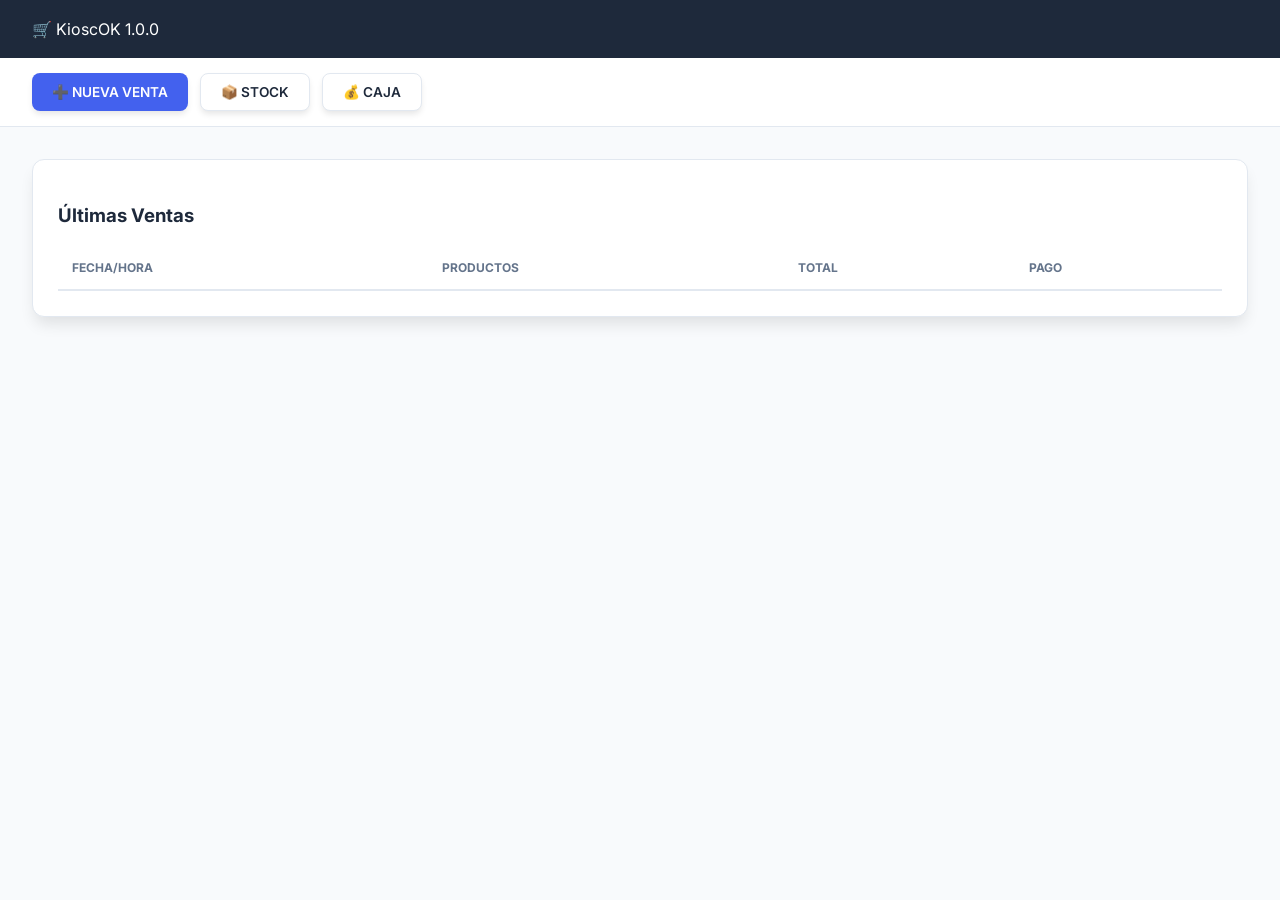
<file: html/index.html>
<!DOCTYPE html>
<html lang="es">
<head>
    <meta charset="UTF-8">
    <title>KioscOK | Punto de Venta</title>
    <link rel="stylesheet" href="../css/style.css">
</head>
<body>
    <header><span>🛒 KioscOK 1.0.0</span></header>
    <div class="nav-buttons">
        <button class="btn-blue" onclick="abrirModalVenta()">➕ NUEVA VENTA</button>
        <button class="btn-white" onclick="location.href='stock.html'">📦 STOCK</button>
        <button class="btn-white" onclick="location.href='caja.html'">💰 CAJA</button>
    </div>
    <div class="container">
        <div class="card">
            <h3>Últimas Ventas</h3>
            <table>
                <thead><tr><th>Fecha/Hora</th><th>Productos</th><th>Total</th><th>Pago</th></tr></thead>
                <tbody id="listaVentasHistorial"></tbody>
            </table>
        </div>
    </div>

    <!-- Modal Venta -->
    <div id="modalVenta" class="modal">
        <div class="modal-content" style="max-width: 800px;">
            <h3>Terminal de Venta</h3>
            <div style="display: grid; grid-template-columns: 1fr 1fr; gap: 20px;">
                <div>
                    <div class="form-group">
                        <label>Seleccionar Producto</label>
                        <select id="selectProductoPOS" class="form-control"></select>
                    </div>
                    <div class="form-group">
                        <label>Cantidad</label>
                        <input type="number" id="cantProductoPOS" value="1" min="1" class="form-control">
                    </div>
                    <button class="btn-blue" style="width: 100%;" onclick="agregarAlCarrito()">Agregar ➕</button>
                </div>
                <div style="background:#f8fafc; padding:15px; border-radius:12px;">
                    <h4>Carrito</h4>
                    <div id="renderCarrito" style="height:150px; overflow-y:auto; margin-bottom:10px;"></div>
                    <h2 id="totalVentaModal" style="margin:10px 0;">$ 0.00</h2>
                    <select id="metodoPagoPOS" class="form-control" style="margin-bottom:10px;">
                        <option value="Efectivo">Efectivo</option>
                        <option value="Transferencia">Transferencia</option>
                    </select>
                    <button class="btn-green" style="width:100%; padding:15px;" onclick="finalizarVenta()">COBRAR</button>
                    <button class="btn-white" style="width:100%; margin-top:10px;" onclick="cerrarModalVenta()">Cerrar</button>
                </div>
            </div>
        </div>
    </div>
    <script src="../js/app.js"></script>
</body>
</html>
</file>
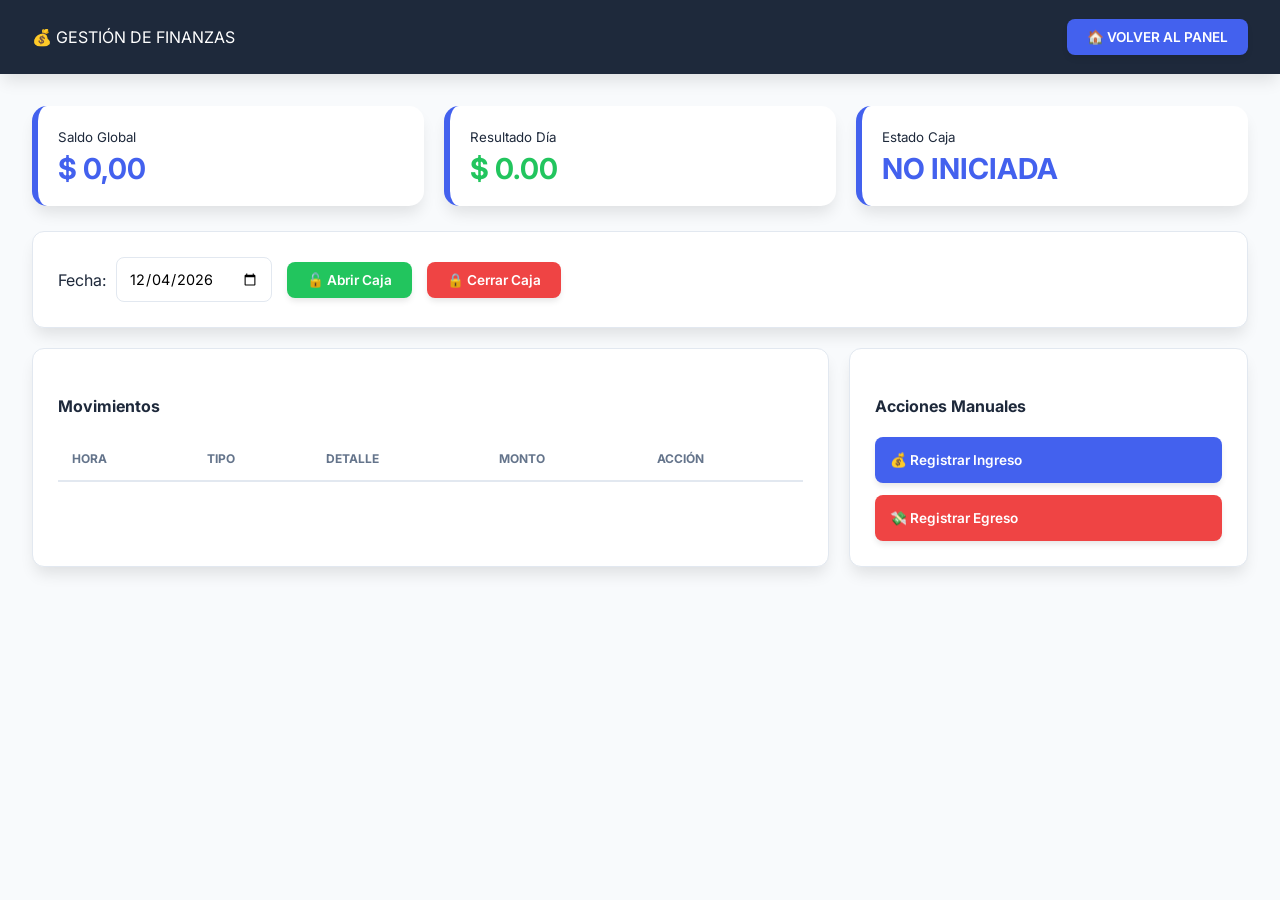
<file: html/caja.html>
<!DOCTYPE html>
<html lang="es">
<head>
    <meta charset="UTF-8">
    <title>KioscOK | Caja</title>
    <link rel="stylesheet" href="../css/style.css">
</head>
<body>
    <header>
        <span>💰 GESTIÓN DE FINANZAS</span>
        <!-- BOTÓN VOLVER AGREGADO AQUÍ -->
        <button class="btn-blue" onclick="location.href='index.html'">🏠 VOLVER AL PANEL</button>
    </header>

    <div class="container">
        <div class="stats-grid">
            <div class="stat-card"><small>Saldo Global</small><b id="txtSaldoGlobal">$ 0.00</b></div>
            <div class="stat-card"><small>Resultado Día</small><b id="txtMontoDia">$ 0.00</b></div>
            <div class="stat-card"><small>Estado Caja</small><b id="txtEstadoCaja">CONSULTANDO...</b></div>
        </div>

        <div class="card" style="display:flex; gap:15px; align-items:center;">
            <div style="display:flex; align-items:center; gap:10px;">
                <span>Fecha:</span>
                <input type="date" id="inputFechaCaja" class="form-control" style="width:auto;" onchange="actualizarInterfazCaja()">
            </div>
            <button class="btn-green" onclick="cambiarEstadoCaja('abierta')">🔓 Abrir Caja</button>
            <button class="btn-red" onclick="cambiarEstadoCaja('cerrada')">🔒 Cerrar Caja</button>
        </div>

        <div style="display:grid; grid-template-columns: 2fr 1fr; gap:20px;">
            <div class="card">
                <h4>Movimientos</h4>
                <table>
                    <thead>
                        <tr><th>Hora</th><th>Tipo</th><th>Detalle</th><th>Monto</th><th>Acción</th></tr>
                    </thead>
                    <tbody id="listaMovimientos"></tbody>
                </table>
            </div>
            <div class="card">
                <h4>Acciones Manuales</h4>
                <button class="btn-blue" style="width:100%; margin-bottom:12px; padding:15px;" onclick="abrirModalMov('Ingreso')">💰 Registrar Ingreso</button>
                <button class="btn-red" style="width:100%; padding:15px;" onclick="abrirModalMov('Egreso')">💸 Registrar Egreso</button>
            </div>
        </div>
    </div>

    <!-- MODAL MOVIMIENTO (Ingreso/Egreso) -->
    <div id="modalMov" class="modal">
        <div class="modal-content">
            <h3 id="tituloModalMov">Nuevo Registro</h3>
            <form id="formMov">
                <input type="hidden" id="mov_tipo">
                <div class="form-group">
                    <label>Descripción / Motivo</label>
                    <input type="text" id="mov_desc" class="form-control" placeholder="Ej: Pago de luz, Venta mayorista..." required>
                </div>
                <div class="form-group">
                    <label>Monto ($)</label>
                    <input type="number" step="0.01" id="mov_monto" class="form-control" required>
                </div>
                <div style="margin-top:20px; display:flex; gap:10px; justify-content:flex-end;">
                    <button type="button" class="btn-white" onclick="cerrarModalMov()">Cancelar</button>
                    <button type="submit" class="btn-green">Guardar Registro</button>
                </div>
            </form>
        </div>
    </div>

    <script src="../js/app.js"></script>
    <script src="../js/caja.js"></script>
</body>
</html>
</file>
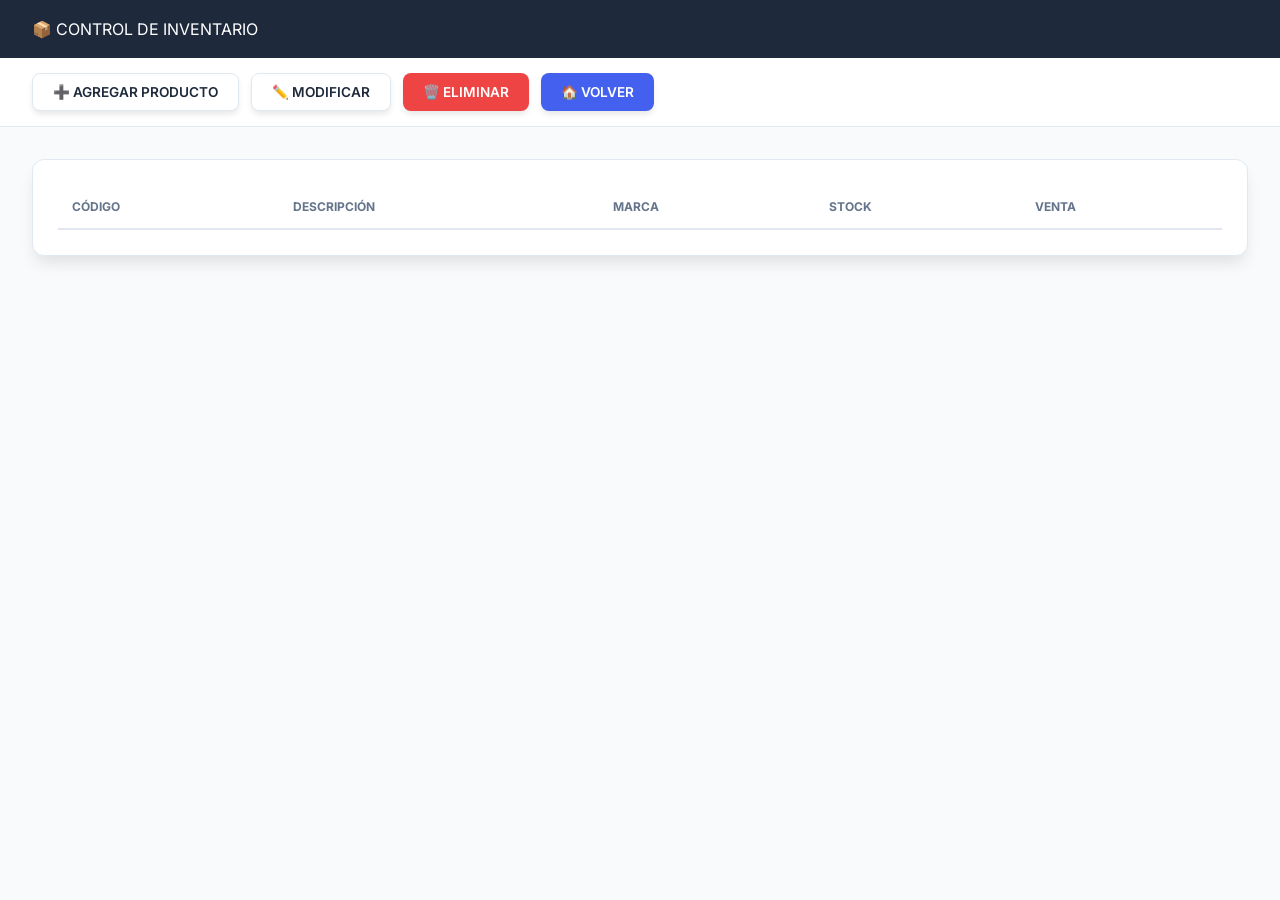
<file: html/stock.html>
<!DOCTYPE html>
<html lang="es">
<head>
    <meta charset="UTF-8">
    <title>KioscOK | Inventario</title>
    <link rel="stylesheet" href="../css/style.css">
</head>
<body>
    <header><span>📦 CONTROL DE INVENTARIO</span></header>
    <div class="nav-buttons">
        <button class="btn-white" onclick="abrirModalProducto()">➕ AGREGAR PRODUCTO</button>
        <button class="btn-white" id="btnEditar" onclick="editarProducto()" disabled>✏️ MODIFICAR</button>
        <button class="btn-red" id="btnBorrar" onclick="borrarProducto()" disabled>🗑️ ELIMINAR</button>
        <button class="btn-blue" onclick="location.href='index.html'">🏠 VOLVER</button>
    </div>
    <div class="container">
        <div class="card">
            <table>
                <thead><tr><th>Código</th><th>Descripción</th><th>Marca</th><th>Stock</th><th>Venta</th></tr></thead>
                <tbody id="bodyStock"></tbody>
            </table>
        </div>
    </div>

    <!-- Modal Producto -->
    <div id="modalProducto" class="modal">
        <div class="modal-content">
            <h3 id="tituloModalProd">Nuevo Producto</h3>
            <form id="formProducto">
                <div style="display:grid; grid-template-columns:1fr 1fr; gap:15px;">
                    <div class="form-group"><label>Código</label><input type="text" id="p_cod" class="form-control" required></div>
                    <div class="form-group"><label>Descripción</label><input type="text" id="p_desc" class="form-control" required></div>
                    <div class="form-group"><label>Marca</label><input type="text" id="p_marca" class="form-control" required></div>
                    <div class="form-group"><label>Stock Inicial</label><input type="number" id="p_stock" class="form-control" required></div>
                    <div class="form-group"><label>Precio Venta</label><input type="number" step="0.01" id="p_venta" class="form-control" required></div>
                </div>
                <div style="margin-top:20px; display:flex; gap:10px; justify-content:flex-end;">
                    <button type="button" class="btn-white" onclick="cerrarModalProd()">Cancelar</button>
                    <button type="submit" class="btn-green">Guardar Producto</button>
                </div>
            </form>
        </div>
    </div>
    <script src="../js/app.js"></script>
    <script src="../js/inventario.js"></script>
</body>
</html>
</file>
<file: css/style.css>
@import url('https://fonts.googleapis.com/css2?family=Inter:wght@300;400;500;600;700&display=swap');

:root {
    --primary: #4361ee; --primary-hover: #3730a3;
    --success: #22c55e; --danger: #ef4444;
    --bg-body: #f8fafc; --bg-card: #ffffff;
    --text-main: #1e293b; --text-muted: #64748b;
    --border: #e2e8f0; --shadow: 0 10px 15px -3px rgba(0,0,0,0.1);
}

* { box-sizing: border-box; font-family: 'Inter', sans-serif; }
body { margin: 0; background-color: var(--bg-body); color: var(--text-main); padding-bottom: 50px; }

header { background: #1e293b; color: white; padding: 1.2rem 2rem; display: flex; justify-content: space-between; align-items: center; box-shadow: var(--shadow); }
.nav-buttons { background: white; padding: 15px 2rem; display: flex; gap: 12px; border-bottom: 1px solid var(--border); overflow-x: auto; }

button { 
    padding: 10px 20px; border: none; border-radius: 8px; cursor: pointer; 
    font-weight: 600; display: flex; align-items: center; gap: 8px; 
    transition: 0.2s; font-size: 0.85rem; box-shadow: 0 4px 6px -1px rgba(0,0,0,0.1);
}
button:hover { transform: translateY(-1px); }
button:active { transform: scale(0.96); }

.btn-blue { background: var(--primary); color: white; }
.btn-green { background: var(--success); color: white; }
.btn-red { background: var(--danger); color: white; }
.btn-white { background: white; border: 1px solid var(--border); color: var(--text-main); }

.container { padding: 2rem; max-width: 1300px; margin: 0 auto; }
.card { background: white; border-radius: 12px; box-shadow: var(--shadow); padding: 25px; border: 1px solid var(--border); margin-bottom: 20px; }

.stats-grid { display: grid; grid-template-columns: repeat(auto-fit, minmax(240px, 1fr)); gap: 20px; margin-bottom: 25px; }
.stat-card { background: white; padding: 20px; border-radius: 15px; border-left: 6px solid var(--primary); box-shadow: var(--shadow); }
.stat-card b { display: block; font-size: 1.8rem; margin-top: 5px; color: var(--primary); }

table { width: 100%; border-collapse: collapse; }
th { text-align: left; padding: 14px; border-bottom: 2px solid var(--border); color: var(--text-muted); font-size: 0.75rem; text-transform: uppercase; }
td { padding: 14px; border-bottom: 1px solid var(--border); font-size: 0.9rem; }

/* MODALES */
.modal { display: none; position: fixed; z-index: 1000; left: 0; top: 0; width: 100%; height: 100%; background: rgba(15, 23, 42, 0.7); backdrop-filter: blur(5px); align-items: center; justify-content: center; }
.modal-content { background: white; padding: 30px; border-radius: 20px; width: 95%; max-width: 600px; animation: slideUp 0.3s ease; }
@keyframes slideUp { from { transform: translateY(30px); opacity: 0; } to { transform: translateY(0); opacity: 1; } }

.form-group { margin-bottom: 15px; }
.form-group label { display: block; font-size: 0.8rem; font-weight: 600; margin-bottom: 5px; color: var(--text-muted); }
.form-control { width: 100%; padding: 12px; border: 1px solid var(--border); border-radius: 8px; outline: none; font-size: 0.9rem; }
.form-control:focus { border-color: var(--primary); box-shadow: 0 0 0 3px rgba(67, 97, 238, 0.1); }

.badge { padding: 5px 10px; border-radius: 6px; font-size: 0.7rem; font-weight: 800; }
.badge-ingreso { background: #dcfce7; color: #166534; }
.badge-egreso { background: #fee2e2; color: #991b1b; }
</file>
